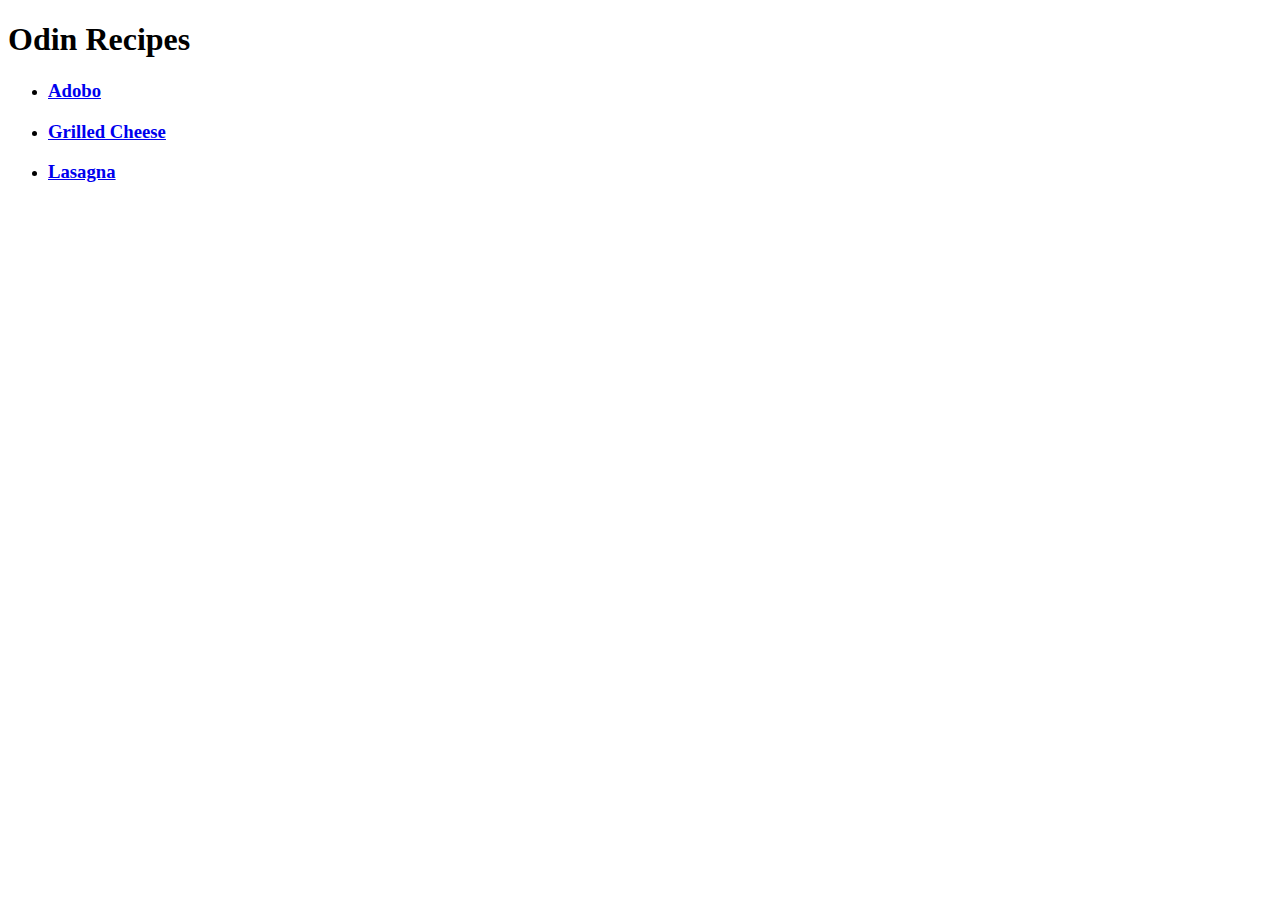
<file: index.html>
<!DOCTYPE html>
<html lang="en">
    <head>
        <meta charset="utf-8">
        <title class="header">Odin Recipes</title>
        <link rel="stylesheet" href="style.css">
    </head>
    <body>
        <h1>Odin Recipes</h1>
        <ul>
            <li><a href="./recipes/Adobo.html"><h3>Adobo</h3></li></a>
            <li><a href="./recipes/GrilledCheese.html"><h3>Grilled Cheese</h3></li></a>
            <li><a href="./recipes/Lasagna.html"><h3>Lasagna</h3></li></a>
        </ul>
    </body>
</html>
</file>
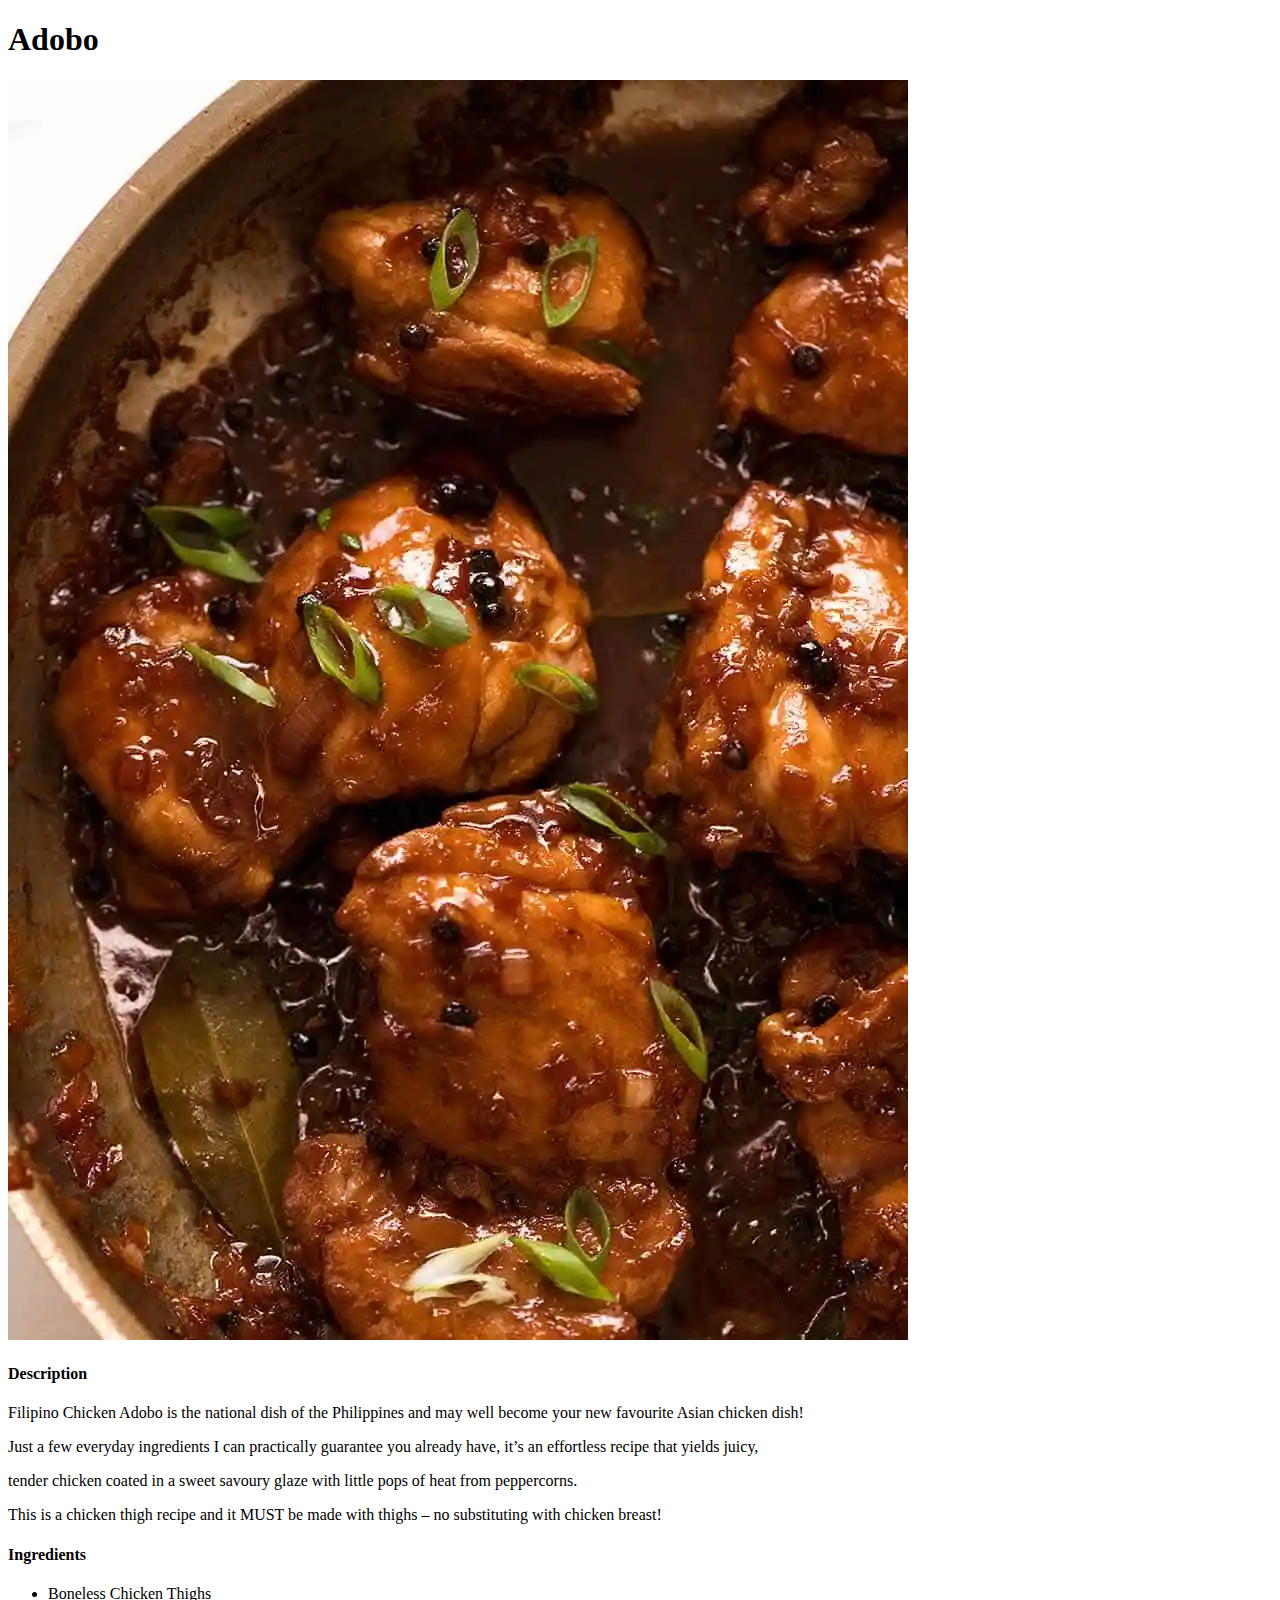
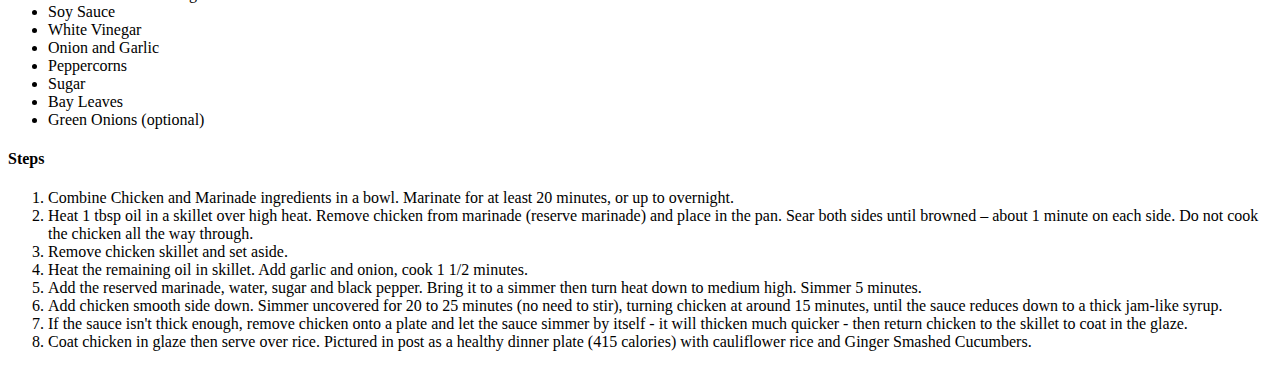
<file: recipes/Adobo.html>
<!DOCTYPE html>

<html lang="en">
    <head>
        <meta charset="utf-8">
        <title class="header">Odin Recipes</title>
        <link rel="stylesheet" href="../style.css">
    </head>
    <body>
        <h1>Adobo</h1>
        <p><img src="../images/Filipino-Chicken-Adobo_6.jpg.webp" alt="Chicken Adobo"></p>
        <p><h4>Description</h4></p>
        <p>Filipino Chicken Adobo is the national dish of the Philippines and may well become your new favourite Asian chicken dish!</p> 
        <p>Just a few everyday ingredients I can practically guarantee you already have, it’s an effortless recipe that yields juicy,</p> 
        <p>tender chicken coated in a sweet savoury glaze with little pops of heat from peppercorns.</p>
        <p>This is a chicken thigh recipe and it MUST be made with thighs – no substituting with chicken breast!</p>
        <p></p>
        <p></p>
        <p><h4>Ingredients</h4></p>
        <p>
            <ul>
                <li>Boneless Chicken Thighs</li>
                <li>Soy Sauce</li>
                <li>White Vinegar</li>
                <li>Onion and Garlic</li>
                <li>Peppercorns</li>
                <li>Sugar</li>
                <li>Bay Leaves</li>
                <li>Green Onions (optional)</li>
            </ul>
        </p>
        <p></p>
        <p></p>
        <p><h4>Steps</h4></p>
        <p>
            <ol>
                <li>Combine Chicken and Marinade ingredients in a bowl. Marinate for at least 20 minutes, or up to overnight.</li>
                <li>Heat 1 tbsp oil in a skillet over high heat. Remove chicken from marinade (reserve marinade) and place in the pan. Sear both sides until browned – about 1 minute on each side. Do not cook the chicken all the way through.</li>
                <li>Remove chicken skillet and set aside.</li>
                <li>Heat the remaining oil in skillet. Add garlic and onion, cook 1 1/2 minutes.</li>
                <li>Add the reserved marinade, water, sugar and black pepper. Bring it to a simmer then turn heat down to medium high. Simmer 5 minutes.</li>
                <li>Add chicken smooth side down. Simmer uncovered for 20 to 25 minutes (no need to stir), turning chicken at around 15 minutes, until the sauce reduces down to a thick jam-like syrup.</li>
                <li>If the sauce isn't thick enough, remove chicken onto a plate and let the sauce simmer by itself - it will thicken much quicker - then return chicken to the skillet to coat in the glaze.</li>
                <li>Coat chicken in glaze then serve over rice. Pictured in post as a healthy dinner plate (415 calories) with cauliflower rice and Ginger Smashed Cucumbers.</li>
            </ol>
        </p>

    </body>
</html>
</file>
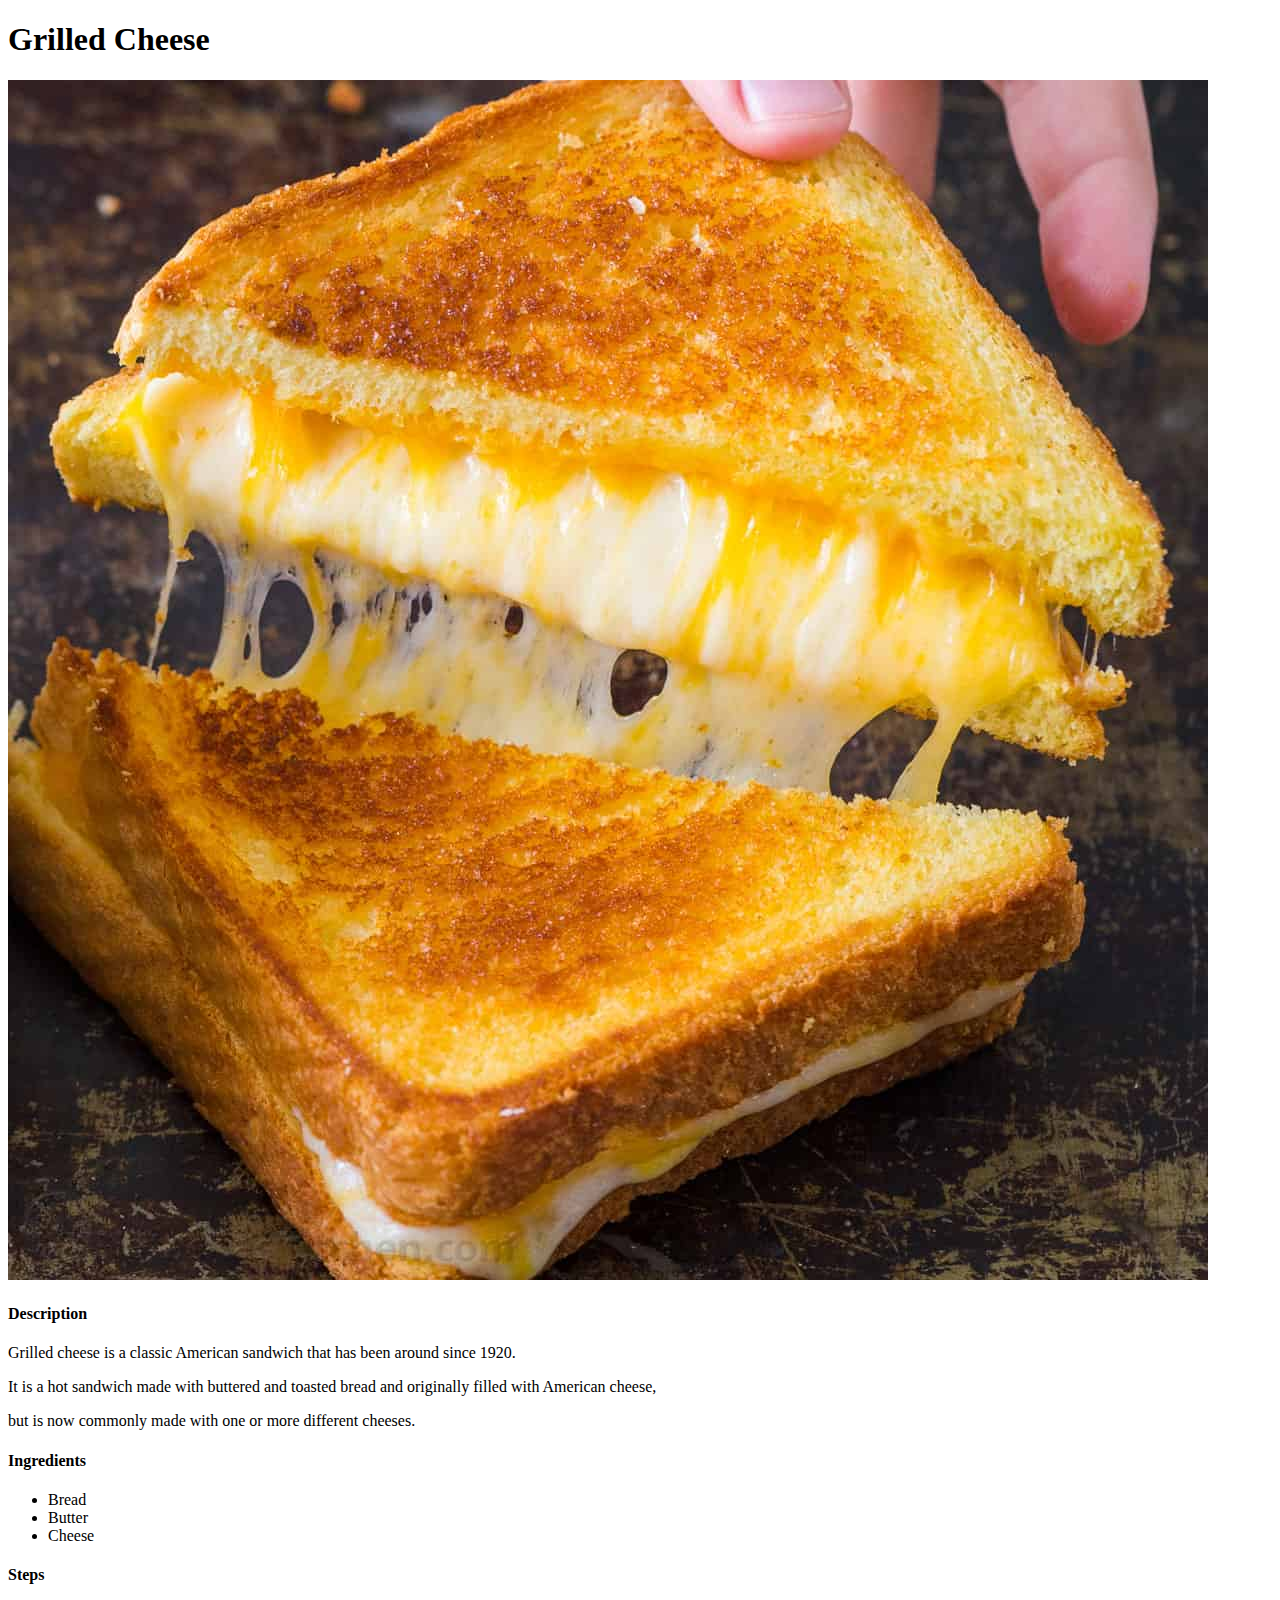
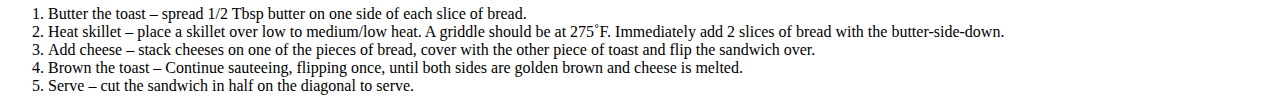
<file: recipes/GrilledCheese.html>
<!DOCTYPE html>
<html lang="en">
    <head>
        <meta charset="utf-8">
        <title class="header">Odin Recipes</title>
        <link rel="stylesheet" href="../style.css">
    </head>
    <body>
        <h1>Grilled Cheese</h1>
        <p><img src="../images/Grilled-Cheese-Sandwich-SQ.jpg" alt="Grilled Cheese"></p>
        <p><h4>Description</h4></p>
        <p>Grilled cheese is a classic American sandwich that has been around since 1920.</p> 
        <p>It is a hot sandwich made with buttered and toasted bread and originally filled with American cheese,</p> 
        <p>but is now commonly made with one or more different cheeses.</p>
        <p></p>
        <p></p>
        <p><h4>Ingredients</h4></p>
        <p></p>
        <ul>
            <li>Bread</li>
            <li>Butter</li>
            <li>Cheese</li>
        </ul>
        <p></p>
        <p></p>
        <p><h4>Steps</h4></p>
        <p></p>
        <ol>
            <li>Butter the toast – spread 1/2 Tbsp butter on one side of each slice of bread.</li>
            <li>Heat skillet – place a skillet over low to medium/low heat. A griddle should be at 275˚F. Immediately add 2 slices of bread with the butter-side-down.</li>
            <li>Add cheese – stack cheeses on one of the pieces of bread, cover with the other piece of toast and flip the sandwich over.</li>
            <li>Brown the toast – Continue sauteeing, flipping once, until both sides are golden brown and cheese is melted.</li>
            <li>Serve – cut the sandwich in half on the diagonal to serve.</li>
        </ol>
    </body>
</html>
</file>
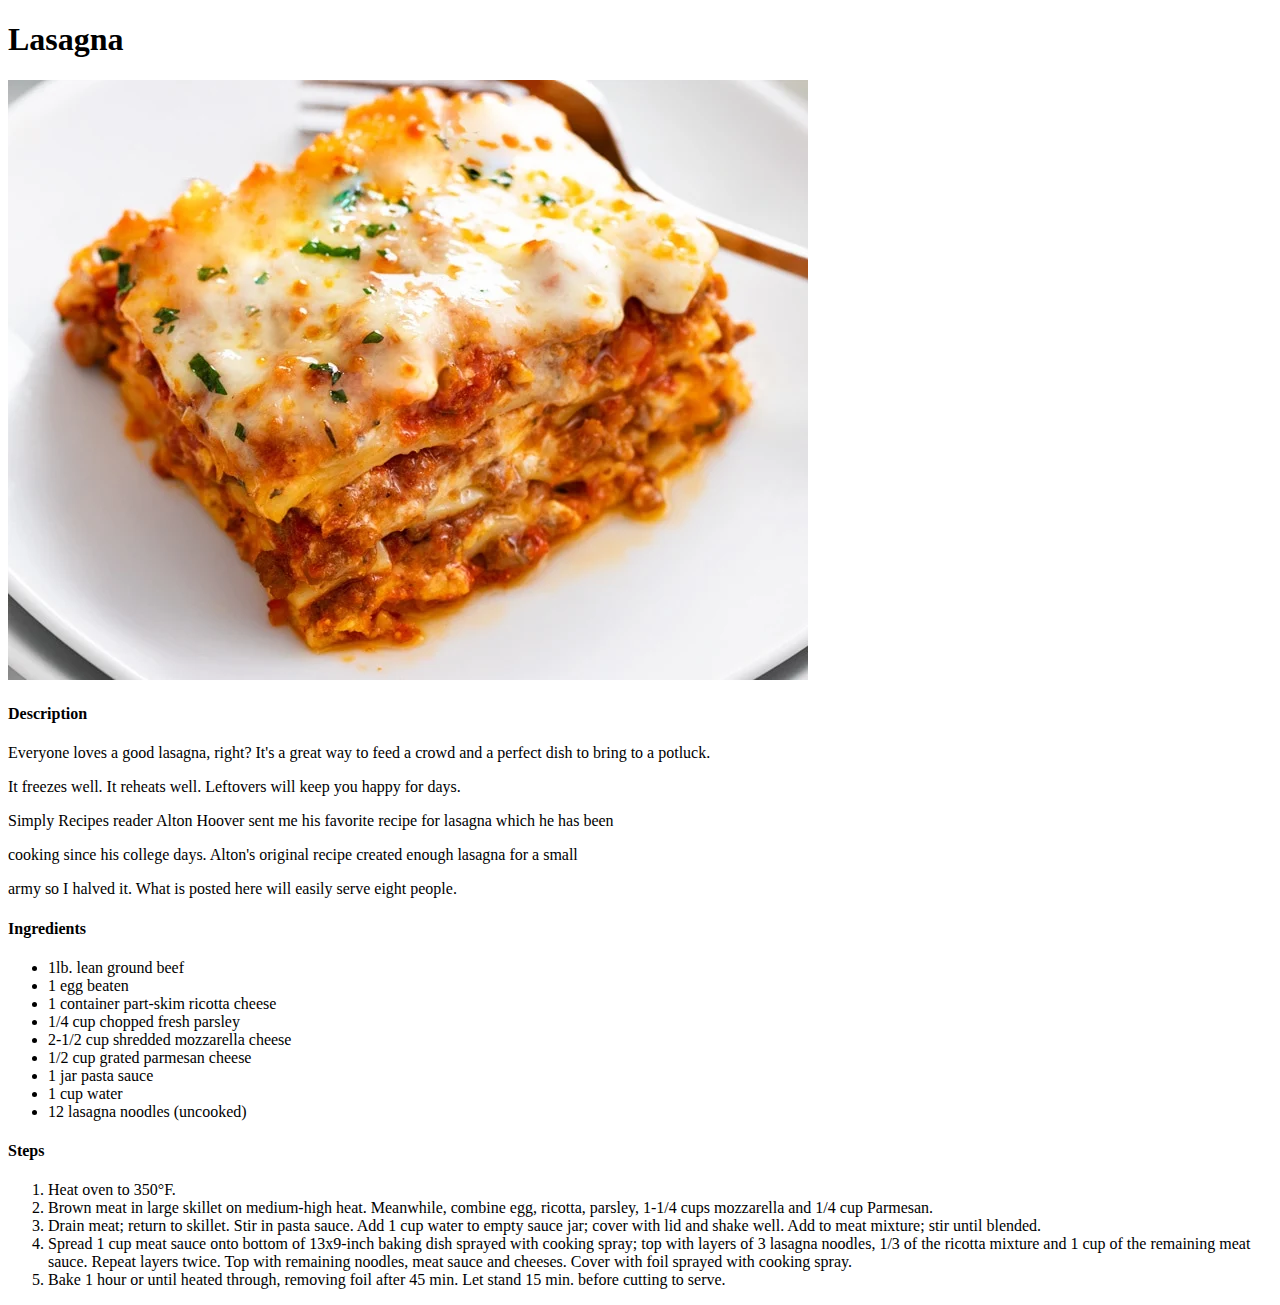
<file: recipes/Lasagna.html>
<!DOCTYPE html>
<html lang="en">
    <head>
        <meta charset="utf-8">
        <title class="header">Odin Recipes</title>
        <link rel="stylesheet" href="../style.css">
    </head>
    <body>
        <h1>Lasagna</h1>
        <p><img src="../images/Lasagna-Recipe-f.webp" alt="Lasagna"></p>
        <p><h4>Description</h4></p>
        <p>Everyone loves a good lasagna, right? It's a great way to feed a crowd and a perfect dish to bring to a potluck.</p>
        <p>It freezes well. It reheats well. Leftovers will keep you happy for days.</p>
        <p>Simply Recipes reader Alton Hoover sent me his favorite recipe for lasagna which he has been</p> 
        <p>cooking since his college days. Alton's original recipe created enough lasagna for a small</p>
        <p>army so I halved it. What is posted here will easily serve eight people.</p>
        <p></p>
        <p></p>
        <p><h4>Ingredients</h4></p>
        <p></p>
        <ul>
            <li>1lb. lean ground beef</li>
            <li>1 egg beaten</li>
            <li>1 container part-skim ricotta cheese</li>
            <li>1/4 cup chopped fresh parsley</li>
            <li>2-1/2 cup shredded mozzarella cheese</li>
            <li>1/2 cup grated parmesan cheese</li>
            <li>1 jar pasta sauce</li>
            <li>1 cup water</li>
            <li>12 lasagna noodles (uncooked)</li>
        </ul>
        <p></p>
        <p></p>
        <p><h4>Steps</h4></p>
        <p></p>
        <ol>
            <li>Heat oven to 350°F.</li>
            <li>Brown meat in large skillet on medium-high heat. Meanwhile, combine egg, ricotta, parsley, 1-1/4 cups mozzarella and 1/4 cup Parmesan.</li>
            <li>Drain meat; return to skillet. Stir in pasta sauce. Add 1 cup water to empty sauce jar; cover with lid and shake well. Add to meat mixture; stir until blended.</li>
            <li>Spread 1 cup meat sauce onto bottom of 13x9-inch baking dish sprayed with cooking spray; top with layers of 3 lasagna noodles, 1/3 of the ricotta mixture and 1 cup of the remaining meat sauce. Repeat layers twice. Top with remaining noodles, meat sauce and cheeses. Cover with foil sprayed with cooking spray.</li>
            <li>Bake 1 hour or until heated through, removing foil after 45 min. Let stand 15 min. before cutting to serve.</li>
        </ol>

    </body>
</html>
</file>
<file: style.css>
/* styles.css */
.header {
    font-family: 'Franklin Gothic Medium', 'Arial Narrow', Arial, sans-serif;
}
</file>
